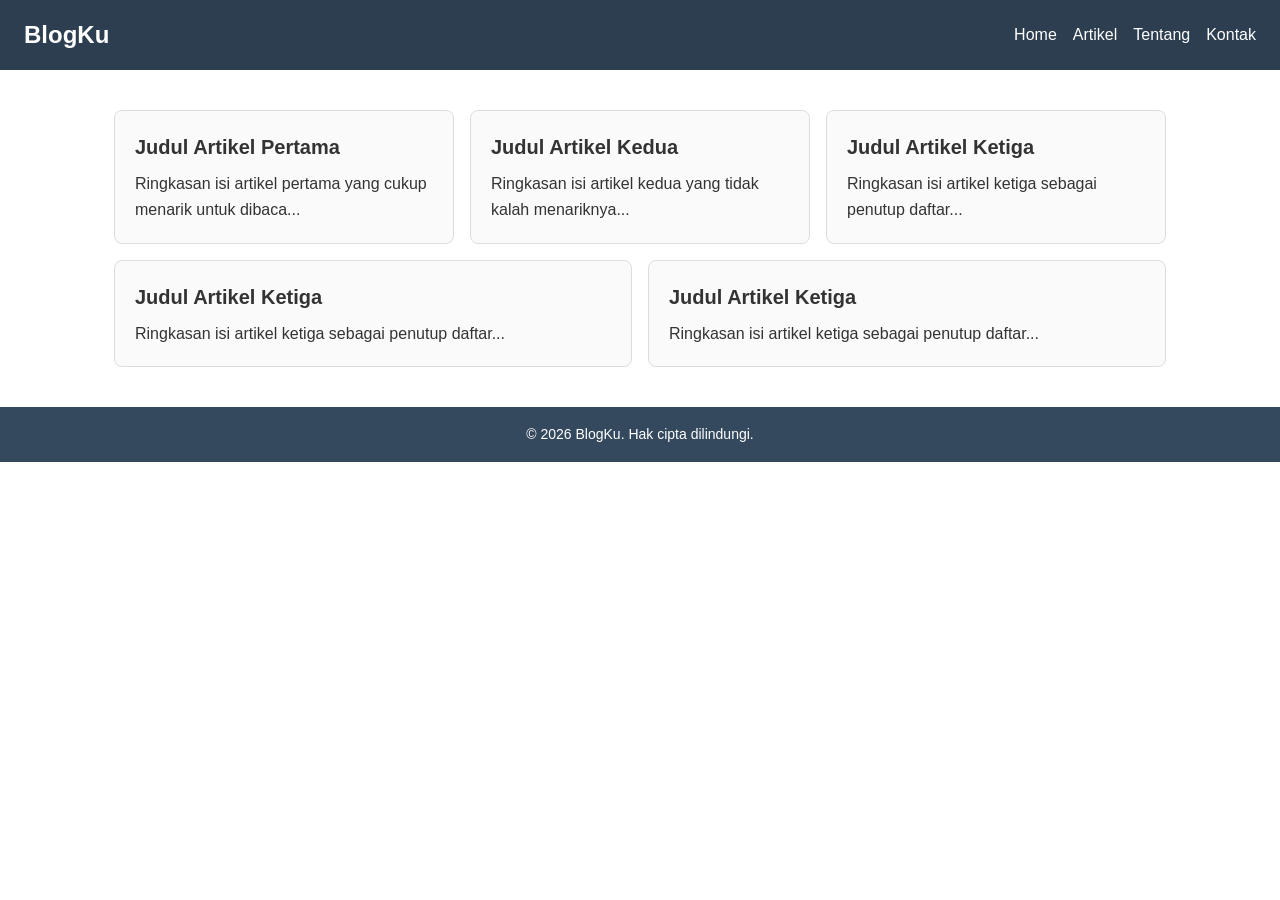
<file: index.html>
<!-- HTML -->
<!DOCTYPE html>
<html lang="id">

<head>
    <meta charset="UTF-8" />
    <meta name="viewport" content="width=device-width, initial-scale=1.0" />
    <title>Portfolio</title>
    <link rel="stylesheet" href="./styles/index.css" />
</head>

<body>
    <header class="header">
        <div class="logo">BlogKu</div>
        <nav class="navigasi">
            <a href="#">Home</a>
            <a href="#">Artikel</a>
            <a href="#">Tentang</a>
            <a href="#">Kontak</a>
        </nav>
    </header>

    <main class="wadah-konten">
        <section class="daftar-artikel">
            <article class="kartu-artikel">
                <h2>Judul Artikel Pertama</h2>
                <p>
                    Ringkasan isi artikel pertama yang cukup menarik untuk dibaca...
                </p>
            </article>
            <article class="kartu-artikel">
                <h2>Judul Artikel Kedua</h2>
                <p>Ringkasan isi artikel kedua yang tidak kalah menariknya...</p>
            </article>
            <article class="kartu-artikel">
                <h2>Judul Artikel Ketiga</h2>
                <p>Ringkasan isi artikel ketiga sebagai penutup daftar...</p>
            </article>
            <article class="kartu-artikel">
                <h2>Judul Artikel Ketiga</h2>
                <p>Ringkasan isi artikel ketiga sebagai penutup daftar...</p>
            </article>
            <article class="kartu-artikel">
                <h2>Judul Artikel Ketiga</h2>
                <p>Ringkasan isi artikel ketiga sebagai penutup daftar...</p>
            </article>
        </section>
    </main>

    <footer class="footer">
        <p>© 2026 BlogKu. Hak cipta dilindungi.</p>
    </footer>
</body>

</html>
</file>
<file: styles/index.css>
* {
    box-sizing: border-box;
    margin: 0;
    padding: 0;
}

body {
    font-family: sans-serif;
    font-size: 1rem;
    color: #333;
    line-height: 1.6;
}

/* --- Header --- */
.header {
    background-color: #2c3e50;
    color: white;
    padding: 16px 24px;
    display: flex;
    flex-direction: column;
    /* Mobile: logo dan nav bertumpuk */
    gap: 12px;
}

.logo {
    font-size: 1.5rem;
    font-weight: bold;
}

.navigasi {
    display: flex;
    flex-direction: column;
    /* Mobile: link navigasi bertumpuk */
    gap: 8px;
}

.navigasi a {
    color: white;
    text-decoration: none;
    padding: 6px 0;
}

/* --- Konten Utama --- */
.wadah-konten {
    padding: 24px 16px;
}

.daftar-artikel {
    display: flex;
    flex-direction: column;
    /* Mobile: satu kolom vertikal */
    gap: 16px;
}

.kartu-artikel {
    padding: 20px;
    border: 1px solid #ddd;
    border-radius: 8px;
    background-color: #fafafa;
}

.kartu-artikel h2 {
    font-size: 1.25rem;
    margin-bottom: 8px;
}

/* --- Footer --- */
.footer {
    background-color: #34495e;
    color: white;
    text-align: center;
    padding: 16px;
    font-size: 0.875rem;
}

/* ============================================
   Breakpoint: Tablet ke atas (≥ 768px)
   ============================================ */
@media screen and (min-width: 768px) {

    /* Header: logo dan navigasi berdampingan */
    .header {
        flex-direction: row;
        align-items: center;
        justify-content: space-between;
    }

    /* Navigasi: link berjajar horizontal */
    .navigasi {
        flex-direction: row;
        gap: 16px;
    }

    /* Artikel: dua kolom */
    .daftar-artikel {
        flex-direction: row;
        flex-wrap: wrap;
    }

    .kartu-artikel {
        flex: 1 1 calc(50% - 8px);
        /* Dua kolom dengan jarak */
    }
}

/* ============================================
   Breakpoint: Desktop ke atas (≥ 992px)
   ============================================ */
@media screen and (min-width: 992px) {

    /* Konten dibatasi lebar maksimumnya dan dicentrasi */
    .wadah-konten {
        max-width: 1100px;
        margin: 0 auto;
        padding: 40px 24px;
    }

    /* Artikel: tiga kolom */
    .kartu-artikel {
        flex: 1 1 calc(33.333% - 11px);
        /* Tiga kolom dengan jarak */
    }
}
</file>
